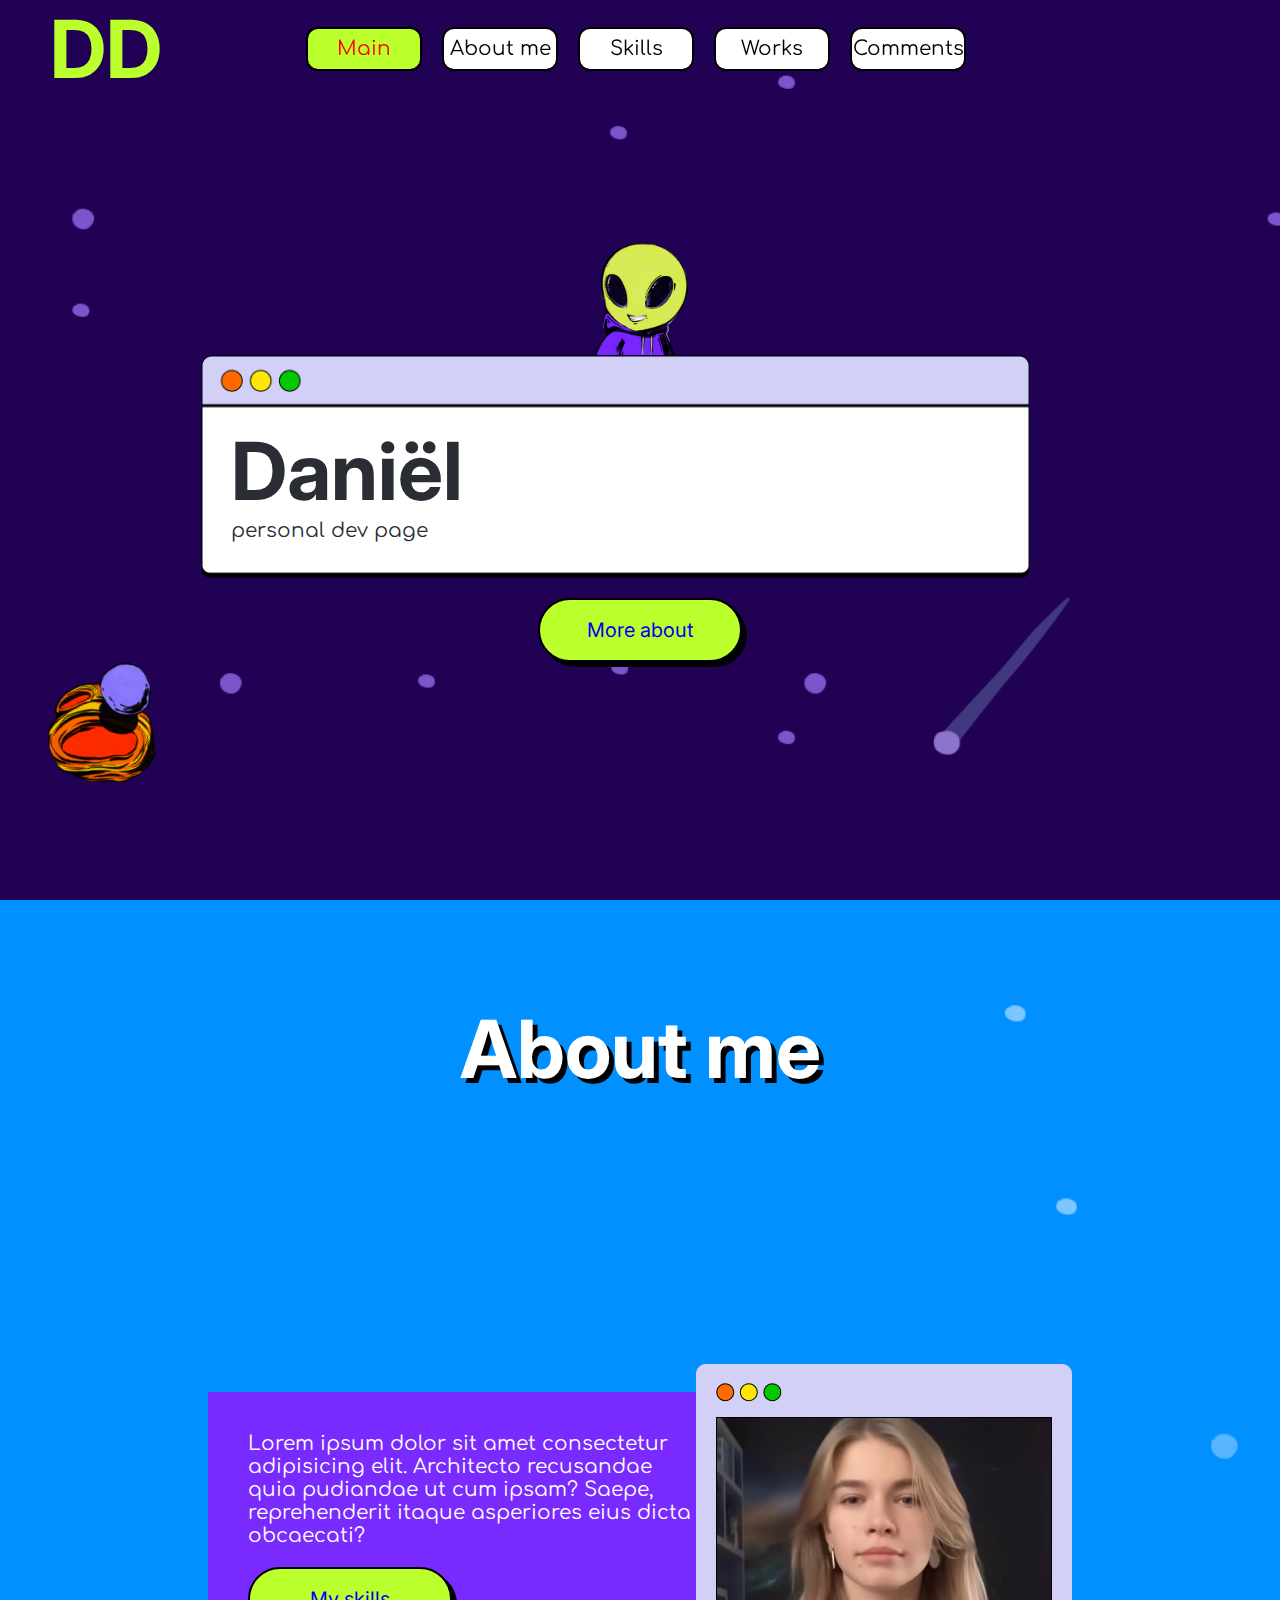
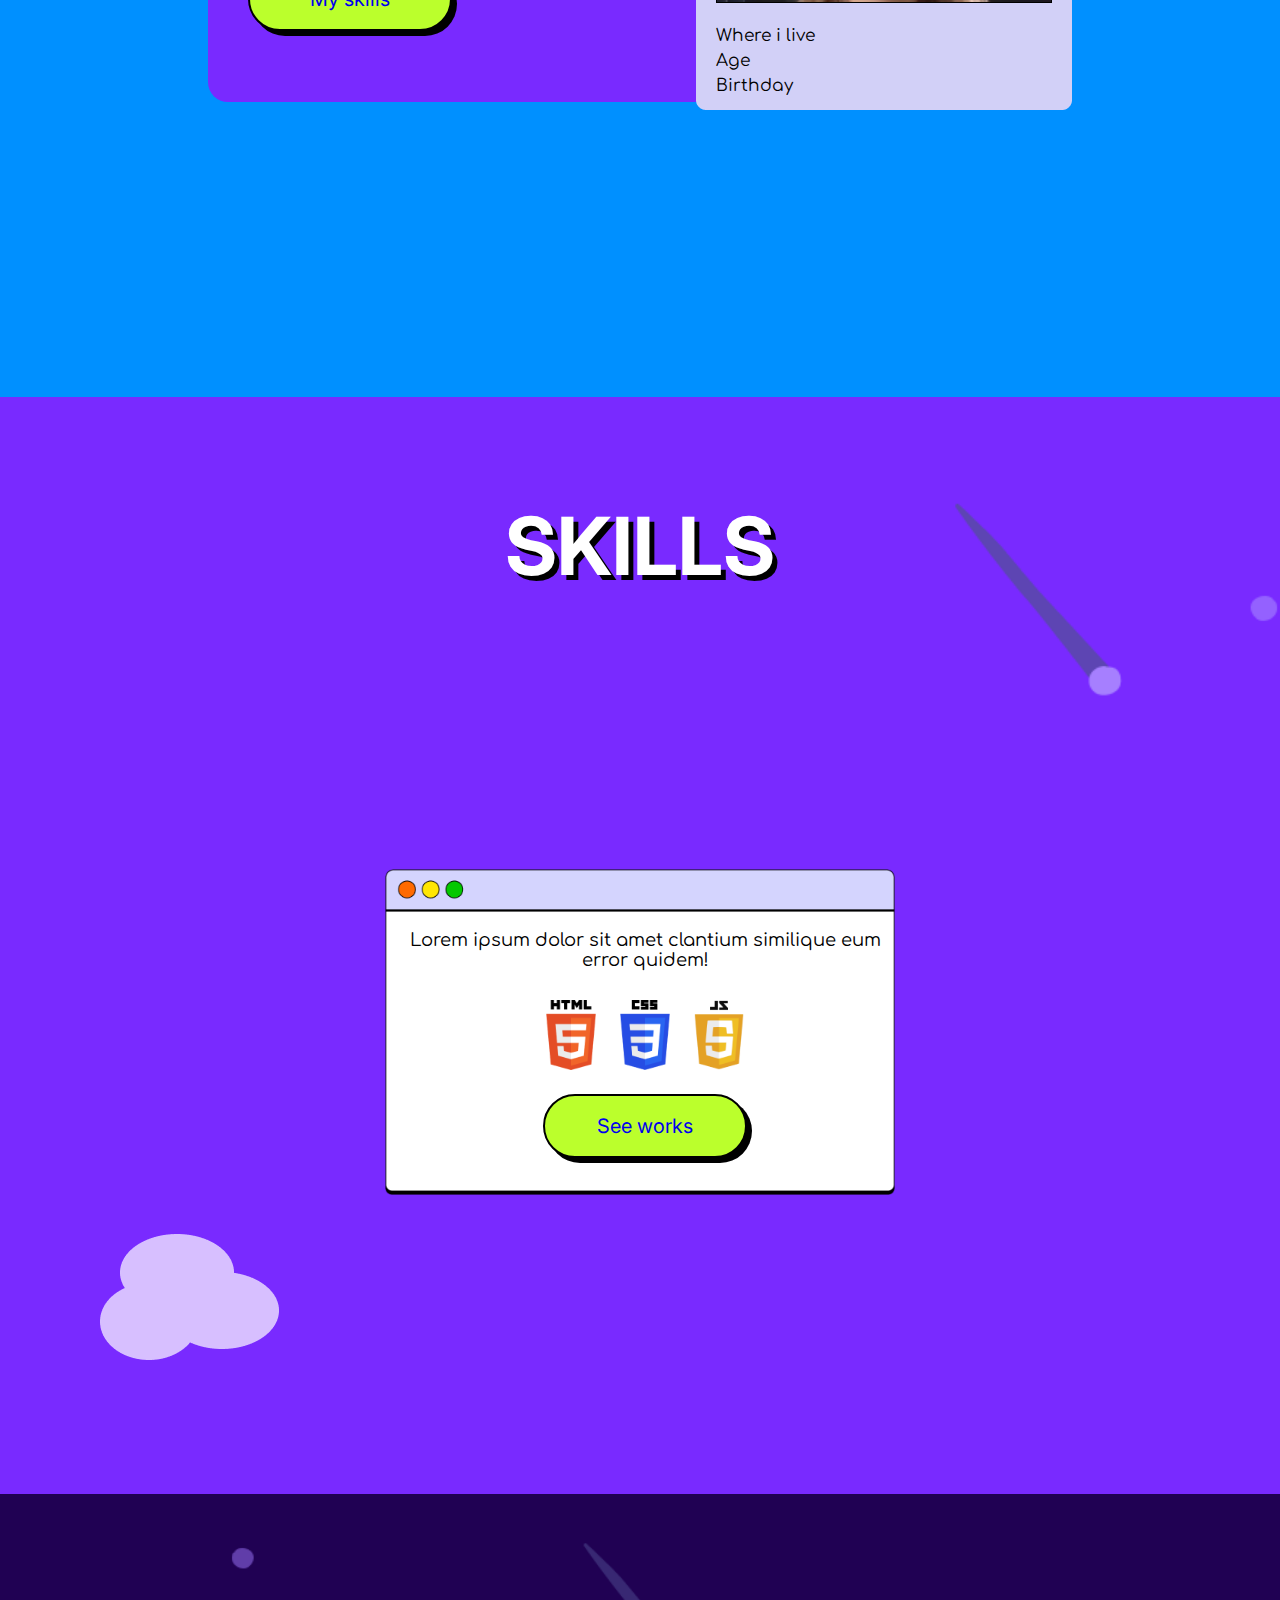
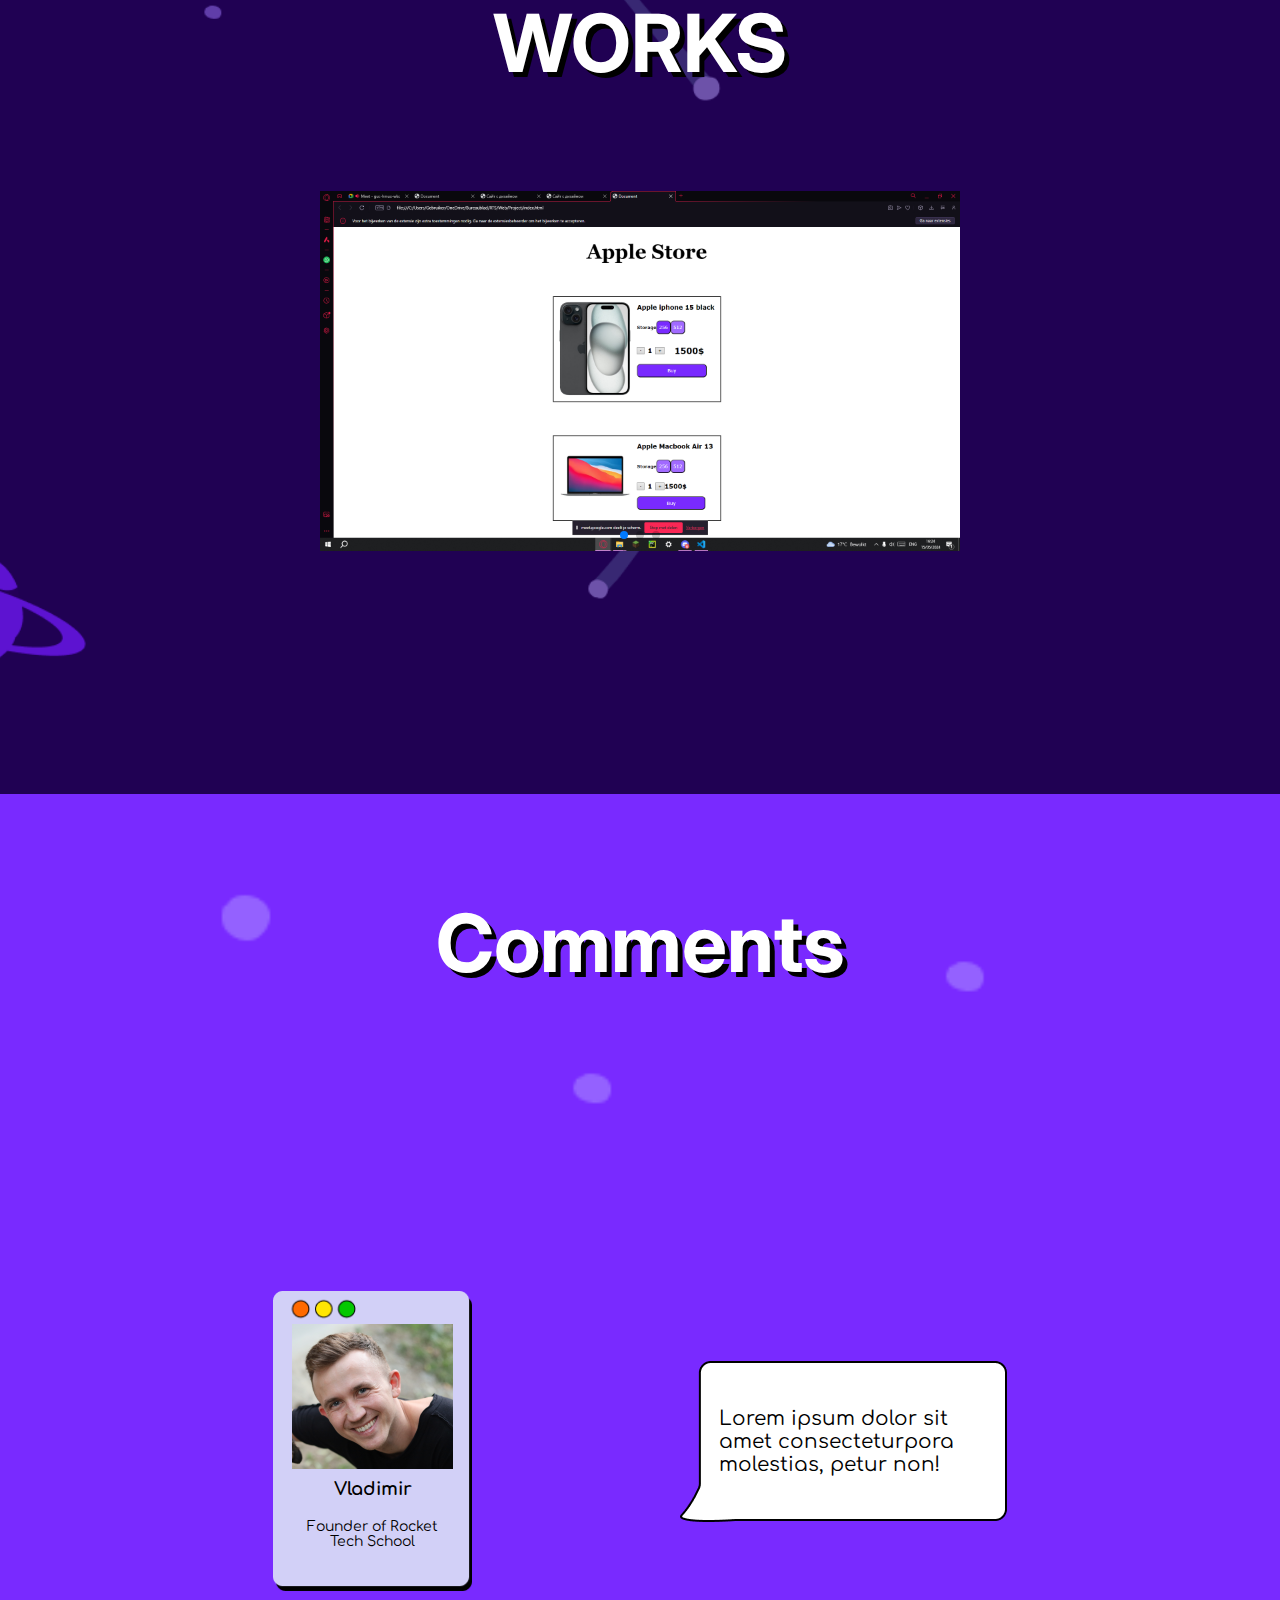
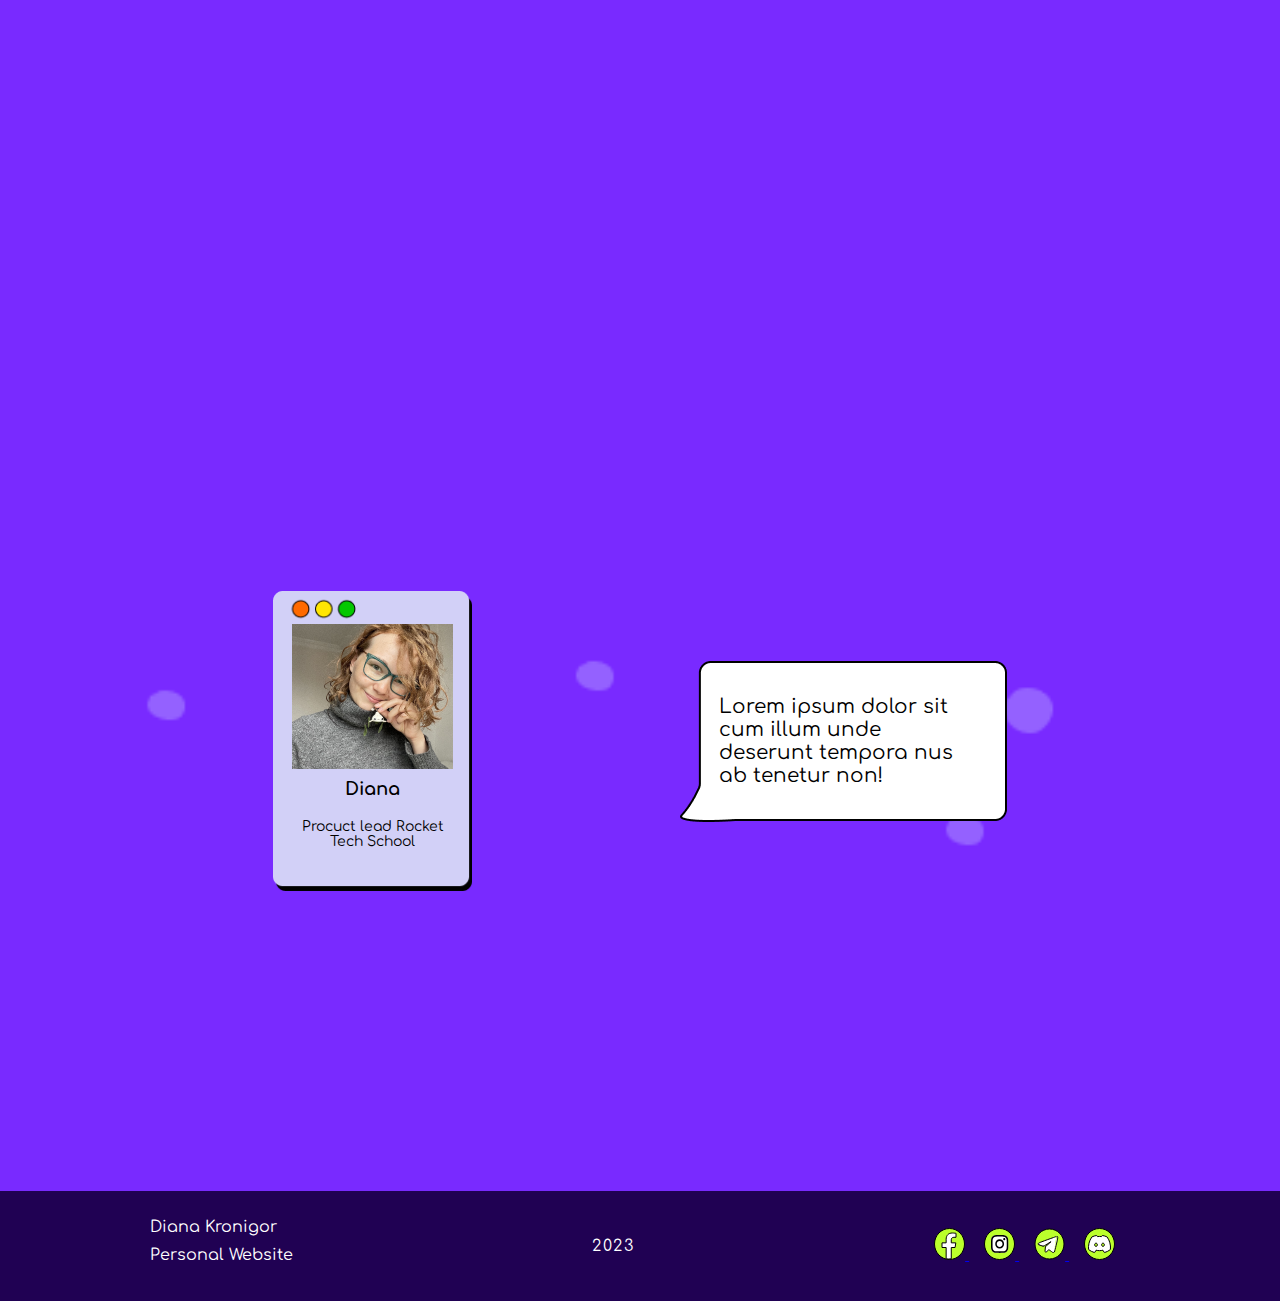
<file: index.html>
<!DOCTYPE html>
<html lang="en">
<head>
    <meta charset="UTF-8">
    <meta name="viewport" content="width=device-width, initial-scale=1.0">
    <title>Document</title>
    <link rel="stylesheet" href="style.css">
    <link rel="preconnect" href="https://fonts.googleapis.com">
    <link rel="preconnect" href="https://fonts.gstatic.com" crossorigin>
    <link href="https://fonts.googleapis.com/css2?family=Inter:wght@100..900&family=Lumanosimo&display=swap" rel="stylesheet">
    <link rel="preconnect" href="https://fonts.googleapis.com">
    <link rel="preconnect" href="https://fonts.gstatic.com" crossorigin>
    <link href="https://fonts.googleapis.com/css2?family=Comfortaa:wght@300..700&family=Inter:wght@100..900&family=Lumanosimo&display=swap" rel="stylesheet">
    <link rel="stylesheet" href="https://cdn.jsdelivr.net/npm/swiper@11/swiper-bundle.min.css" />
</head>
<body>
    <nav>
        <div class="fixed-menu">
            <h1 class="logo">DD</h1>
            <div class="nav-links">
                <a href="#main" class="nav-link active main-link">Main</a>
                <a href="#about" class="nav-link about-link">About me</a>
                <a href="#skills" class="nav-link skills-link">Skills</a>
                <a href="#works" class="works-link nav-link">Works</a>
                <a href="#comments" class="comments-link nav-link">Comments</a>
            </div>
            <div class="mobile-button">
                <img src="img/mobile_menu.png"class='mobile_btn' width="40">
                <img src="img/Copy of close_menu.png" class="mobile_btn cross" width="40">
            </div>
            <div class="mobile-menu hide">
                <div class="mobile-nav">
                    <div class="mobile-nav-links">
                        <a class="nav-link" href="#main">Main</a>
                        <a class="nav-link" href="#about">About me</a>
                        <a class="nav-link" href="#skills">Skills</a>
                        <a class="nav-link" href="#works">Works</a>
                        <a class="nav-link" href="#comments">Comments</a>
                    </div>
                </div>
            </div>
        </div>
    </nav>
    <main>
        <section id ="main">
            <div class="main-block">
                <img src="img/maskot.png" width="125">
                <div class="main_content">
                    <h1 class="main-title">
                        Daniël
                    </h1>
                    <p class="main-subtitle">
                        personal dev page
                    </p>
                </div>
                <div class="button">
                    <a href="#">More about</a>
                </div>
            </div>
            <div class="moving-planet">
            </div>
        </section>
        <section id="about">
            <h1 class="title">About me</h1>
            <div class="about-block">
                <div class="about-content">
                    <div class="about-text">
                        <p class="about-title">
                            Lorem ipsum dolor sit amet consectetur adipisicing elit. Architecto recusandae quia pudiandae ut cum ipsam? Saepe, reprehenderit itaque asperiores eius dicta obcaecati?
                        </p>
                        <div class="button">
                            <a href="#">My skills</a>
                        </div>
                    </div>
                </div>
                    <div class="about-card">
                        <img src="/img/photo.png" alt="">
                        <p>Where i live</p>
                        <p>Age</p>
                        <p>Birthday</p>
                    </div>
            </div>
        </section>
        <section id="skills">
            <h1 class="title">SKILLS</h1>
            <div class="skills_block">
                <div class="skills-card">
                    <p>Lorem ipsum dolor sit amet clantium similique eum error quidem!
                    </p>
                    <div class="languages">
                        <img src="/img/html.png" width="70">
                        <img src="/img/css.png" width="70">
                        <img src="/img/js.png" width="70">
                    </div>
                    <div class="button">
                        <a href="#">See works</a>
                    </div>
                </div>
            </div>
            <div class="moving-cloud"></div>
        </section>
        <section id="works">
            <h1 class="title">WORKS</h1>
        <div class="swiper mySwiper">
            <div class="swiper-wrapper">
                <div class="swiper-slide"><img src="/img/Screenshot (479).png" alt="" srcset=""></div>
                <div class="swiper-slide"><img src="/img/Screenshot (480).png" alt=""></div>
                <div class="swiper-slide"><img src="/img/Screenshot (481).png" alt=""></div>
            </div>
            <div class="swiper-pagination"></div>
        </div>
        </section>
        <section id="comments">
            <h1 class="title">Comments</h1>
            <div class="comments-block">
                <div class="comments-card">
                    <img src="/img/photo1.png" alt="">
                    
                    <h3>Vladimir</h3>
                    <p>Founder of Rocket Tech School</p>
                </div>
                <div class="comment">
                    <p>
                        Lorem ipsum dolor sit amet consecteturpora molestias, petur non!
                    </p>
                </div>
            </div>
            <div class="comments-block">
                <div class="comments-card">
                    <img src="/img/photo2.png" alt="">
                    <h3>Diana</h3>
                    <p>Procuct lead Rocket Tech School</p>
                </div>
                <div class="comment">
                    <p>  Lorem ipsum dolor sit  cum illum unde deserunt tempora nus ab tenetur non!</p>
                </div>
            </div>
        </section>
    </main>
    <footer>
        <div class="footer-info">
            <p>Diana Kronigor</p>
            <p>Personal Website</p>
        </div>
        <div class="footer-year">
            <p>2023</p>
        </div>
        <div class="footer-links">
            <a href="#">
                <img src="img/facebook.svg" alt="">
            </a>
            <a href="#">
                <img src="img/instagram.svg" alt="">
            </a>
            <a href="#">
                <img src="img/telegram.svg" alt="">
            </a>
            <a href="#">
                <img src="img/discord.svg" alt="">
            </a>
        </div>
    </footer>
    <script src="script.js"></script>
    <script src="https://cdn.jsdelivr.net/npm/swiper@11/swiper-bundle.min.js"></script>
    <script>
        var swiper = new Swiper(".mySwiper", {
          pagination: {
            el: ".swiper-pagination",
          },
        });
      </script>
</body>
</html>
</file>
<file: style.css>
*{
    font-family: 'Inter', sans-serif;
    margin: 0;
    scroll-behavior: smooth;
}
section{
    background-position: center;
    background-repeat: no-repeat;
    background-size: cover;
    min-height: 100vh;
    position: relative;
}
.rect{
    width: 300px;
    height: 300px;
    background-color: red;
    animation-name: z;
    animation-duration: 2s;
    animation-direction: alternate;
    animation-iteration-count: infinite;
    border-radius: 0;
}
@keyframes z{
        from{background-color: red; width: 300px;height: 300px;border-radius: 0;}
        50%{background-color: black;width: 100px; height:500px;border-radius: 100px;}
        to{background-color: green; width: 50px; height: 50px; border-radius: 50px;}
}
#main{
    background-image: url(./img/bgMAIN.png);
    
}
#about{
    background-image: url(./img/bgABOUT.png);

}
#skills{
    background-image: url(./img/bgSKILLS.png);
}
#works{
    background-image: url(./img/bgWORKS.png);
}
#comments{
    background-image: url(./img/bgCOMMENTS.png);
}
#footer{
    background-color: darkorchid;
    min-height: 15vh;
}

.main-block,.about-block,.skills_block,.works_block,.comments-block{
    display: flex;
    justify-content: center;
    align-items: center;
    min-height: 70vh;
    flex-direction: row;
    height: 100vh;
}
.main-block{
    flex-direction: column;
    height: 100vh;
}
.main_content{
    height: 223px;
    width: 849px;
    background-image: url(/img/form1.png);
    background-repeat: no-repeat;
    background-size: contain;
    padding-left: 30px;
}
.main-title{
    color: #2b2d35;
    font-size: 80px;
    padding-top: 67px;
}
.main-subtitle{
    color: #2b2d35;
    font-size: 20px;
    font-family: 'Comfortaa';
}
.button{
    height: 60px;
    width: 200px;
    border-radius: 100px;
    border: 2px solid #000;
    background-color: #bbff2c;
    display: flex;
    align-items: center;
    justify-content: center;
    margin-top: 20px;
    box-shadow: 5px 5px 0 #000000;
    
}
.button a{
    font-size: 20px;
    text-decoration: none;
}
.moving-planet{
    background: url(/img/moving-planet.png);
    background-repeat: no-repeat;
    width: 200px;
    height: 230px;
    transform: rotate(-20deg);
    position: absolute;
    bottom: 30px;
    left: 30px;
    animation-name: a;
    animation-duration: 2s;
    animation-iteration-count: infinite;
    animation-direction: alternate;
}
@keyframes a{
    from{bottom: 30px;}
    to{bottom: 120px;}
}
.title{
    padding-top: 100px;
    text-align: center;
    color: white;
    font-size: 80px;
    text-shadow: 5px 5px 0 black;
}
.about-content{
    width: 35%;
    height: 270px;
    padding-left: 40px;
    padding-top: 40px;
    background: #792aff;
    display: flex;
    position: relative;
    border-radius: 0px 0px 0px 20px;
}
.about-title{
    color: #FFF;
    font-size: 20px;
    max-width: 463px;
    margin-bottom: 20px;
    font-family: 'Comfortaa';
}
.about-card{
    background-image: url(/img/form2.png);
    background-repeat: no-repeat;
    height: 346px;
    width: 376px;
    display: flex;
    position: relative;
    flex-direction: column;
    align-items: center;
    justify-content: center;
    padding-top: 20px;
    
}
.about-card p{
    color: #000;
    font-size: 17px;
    margin-left: 20px;
    line-height: 25px;
    align-self: start;
    font-family: 'Comfortaa';
}
.about-card img{
    padding-bottom: 20px;
}
.skills-card{
    background-image: url(/img/form3.png);
    background-repeat: no-repeat;
    background-size: contain;
    height: 350px;
    display: flex;
    flex-direction: column;
    align-items: center;
    justify-content: center;
    padding-left: 10px;
}
.moving-cloud{
    background: url(/img/cloud.png);
    background-repeat: no-repeat;
    width: 200px;
    height: 230px;
    position: absolute;
    bottom: 30px;
    left: 100px;
    animation-name: b;
    animation-duration: 5s;
    animation-iteration-count: infinite;
    animation-direction: alternate;
}
@keyframes b{
    from{bottom: 30px;left: 100px}
    to{bottom: 600px;left: 300px}
}
.skills-card p{
    color: #000;
    font-size: 18px;
    margin-bottom: 30px;
    text-align: center;
    max-width: 500px;
    font-family: 'Comfortaa';
}
.works_block{
    display: flex;
    justify-content: space-around;
}
.works_block img{
    margin: 0 20px;
    width: 30%;
    box-shadow: 7px 7px 0 black;
}
.comments-block{
    max-width: 1150px;
    margin: auto;
    justify-content: space-evenly;
}
.comments-card{
    background-image: url(/img/card.png);
    background-repeat: no-repeat;
    background-size: contain;
    background-position: center;
    height: 300px;
    max-width: 200px;
    display: flex;
    flex-direction: column;
    align-items: center;
    justify-content: center;
}
.comments-card h3{
    font-family: 'Comfortaa';
    font-size: 18px;
    padding: 10px;
}
.comments-card p{
    font-family: 'Comfortaa';
    font-size: 14px;
    padding: 10px 20px;
    text-align: center;
}
.comment{
    background-image: url(/img/comment.png);
    background-repeat: no-repeat;
    background-size: contain;
    background-position: center;
    width: 327px;
    height: 161px;
    display: flex;
    align-items: center;
    justify-content: center;
}
.comment p{
    font-family: 'Comfortaa';
    font-size: 20px;
    max-width: 250px;
}
footer{
    background-color: #200153;
    height: 110px;
    display: flex;
    justify-content: space-around;
    align-items: center;
    color: #FFF;
}
.footer-info p{
    font-family: 'Comfortaa';
    padding-bottom: 10px;
}
.footer-year p{
    font-family: 'Comfortaa';
    letter-spacing: 1.5px;
}
.footer-links a{
    margin-right: 15px;
}
.swiper {
    width: 50%;
    height: 50%;
    margin-top: 100px;
  }

  .swiper-slide {
    text-align: center;
    font-size: 18px;
    background: #fff;
    display: flex;
    justify-content: center;
    align-items: center;
  }

  .swiper-slide img {
    display: block;
    width: 100%;
    height: 100%;
    object-fit: cover;
  }
  nav{
    position: fixed;
    width: 100%;
    top: 0;
    z-index: 10;
  }
  .fixed-menu{
    display: flex;
    justify-content: space-between;
    align-items: center;
    flex-grow: 1;
  }
  .nav-links{
    display: flex;
    justify-content: center;
    flex-grow: 1;
    padding-right: 150px;
  }
  .nav-link{
    width: 112px;
    height: 40px;
    border-radius: 12px;
    border: 2px solid #000;
    background-color: #FFF;
    text-decoration: none;
    color: #000;
    font-size: 20px;
    font-family: 'Comfortaa';
    display: flex;
    justify-content: center;
    align-items: center;
    margin-right: 20px;
    transition-duration: 0.3s;
}
.nav-link:hover{
    background-color: #BBFF2C;
    transform: scale(1.2,1.2);
    
}
.logo{
    color: #BBFF2C;
    font-size: 80px;
    padding-left: 50px;
}
.active{
    background-color: #BBFF2C;
    color: red;
}
.mobile-button{
    display: none;
    position: absolute;
    width: 40px;
    right: 20px;
    top: 20px;
}
.cross{
    display: none;
}
.hide{
    display: none;
}
.mobile-menu{
    position: absolute;
    top: 0;
    z-index: -1;
    width: 100%;
    background-color: #200153;
    min-height: 100vh;
}
.mobile-nav{
    height: 100vh;
    display: flex;
    flex-direction: column;
    justify-content: center;
    align-items: center;
}
.mobile-nav-links .nav-link{
    margin-bottom: 30px;
    width: 210px;
    height: 50px;
}
@media(max-width: 1000px){
    .nav-links{
        display: none;
        justify-content: center;
        padding-left: 10px;
    }
    .nav-link{
        width: 50px;
    }
    .nav-links a{
        font-size: 9px;
    }
    .logo{
        font-size: 40px;
        padding-left: 20px;
        padding-top: 10px;
    }
    .main_content{
        max-width: 320px;
    }
    .main-title{
        padding-top: 30px;
        font-size: 15px;
    }
    .main-subtitle{
        font-size: 15px;
    }
    .moving-planet,.moving-cloud{
        display: none;
    }
    .title{
        font-size: 50px;
        padding-top: 30px;
    }
    .about-block{
        flex-direction: column;
        margin-top: 20px;
        padding: 0;
    }
    .about-card{
        order: -1;
        background-size: contain;
        padding-top: 20px;
        width: 326px;
        height: 296px;
    }
    .about-card img{
        width: 85%;
    }
    .about-content{
        width: 75%;
        height: 250px;
        margin-bottom: 20px;
        border-radius: 20px;
        justify-content: center;
    }
    .about-text{
        display: flex;
        justify-content: center;
        flex-direction: column;
    }
    .about-title{
        font-size: 18px;
    }
    .skills-card{
        margin: 20px;
        padding-left: 10px;
        background-size: contain;
    }
    .skills-card p{
        font-size: 16px;
        margin-bottom: 10px;
    }
    .skills-section{
        min-height: 60vh;
    }
    .skills-card .button{
        position: absolute;
        bottom: 170px;
    }
    .works_block{
        flex-direction: column;
        padding: 20px 0;
    }
    .works_block img{
        margin: 20px 0;
        width: 80%;
    }
    .comments-block{
        flex-direction: column;
        align-items: center;
        justify-content: flex-start;
        margin: 0 auto;
        padding-top: 50px;
    }
    .comments{
        background-image: url(img/comment-mobile.png);
    }
    .comment p{
        font-size: 15px;
        max-width: 290px;
        padding-left: 50px
    }
    footer{
        height: 200px;
        flex-direction: column;
        justify-content: space-evenly;
        align-items: center;
    }
    .button{
        width: 90px;
        height: 30px;
        display: flex;
        align-items: center;
        justify-content: center;
    }
    .button a{
        font-size: 15px;
    }
    .mobile-button{
        display: block;
    }
    .cross{
        display: none;
    }
}
</file>
